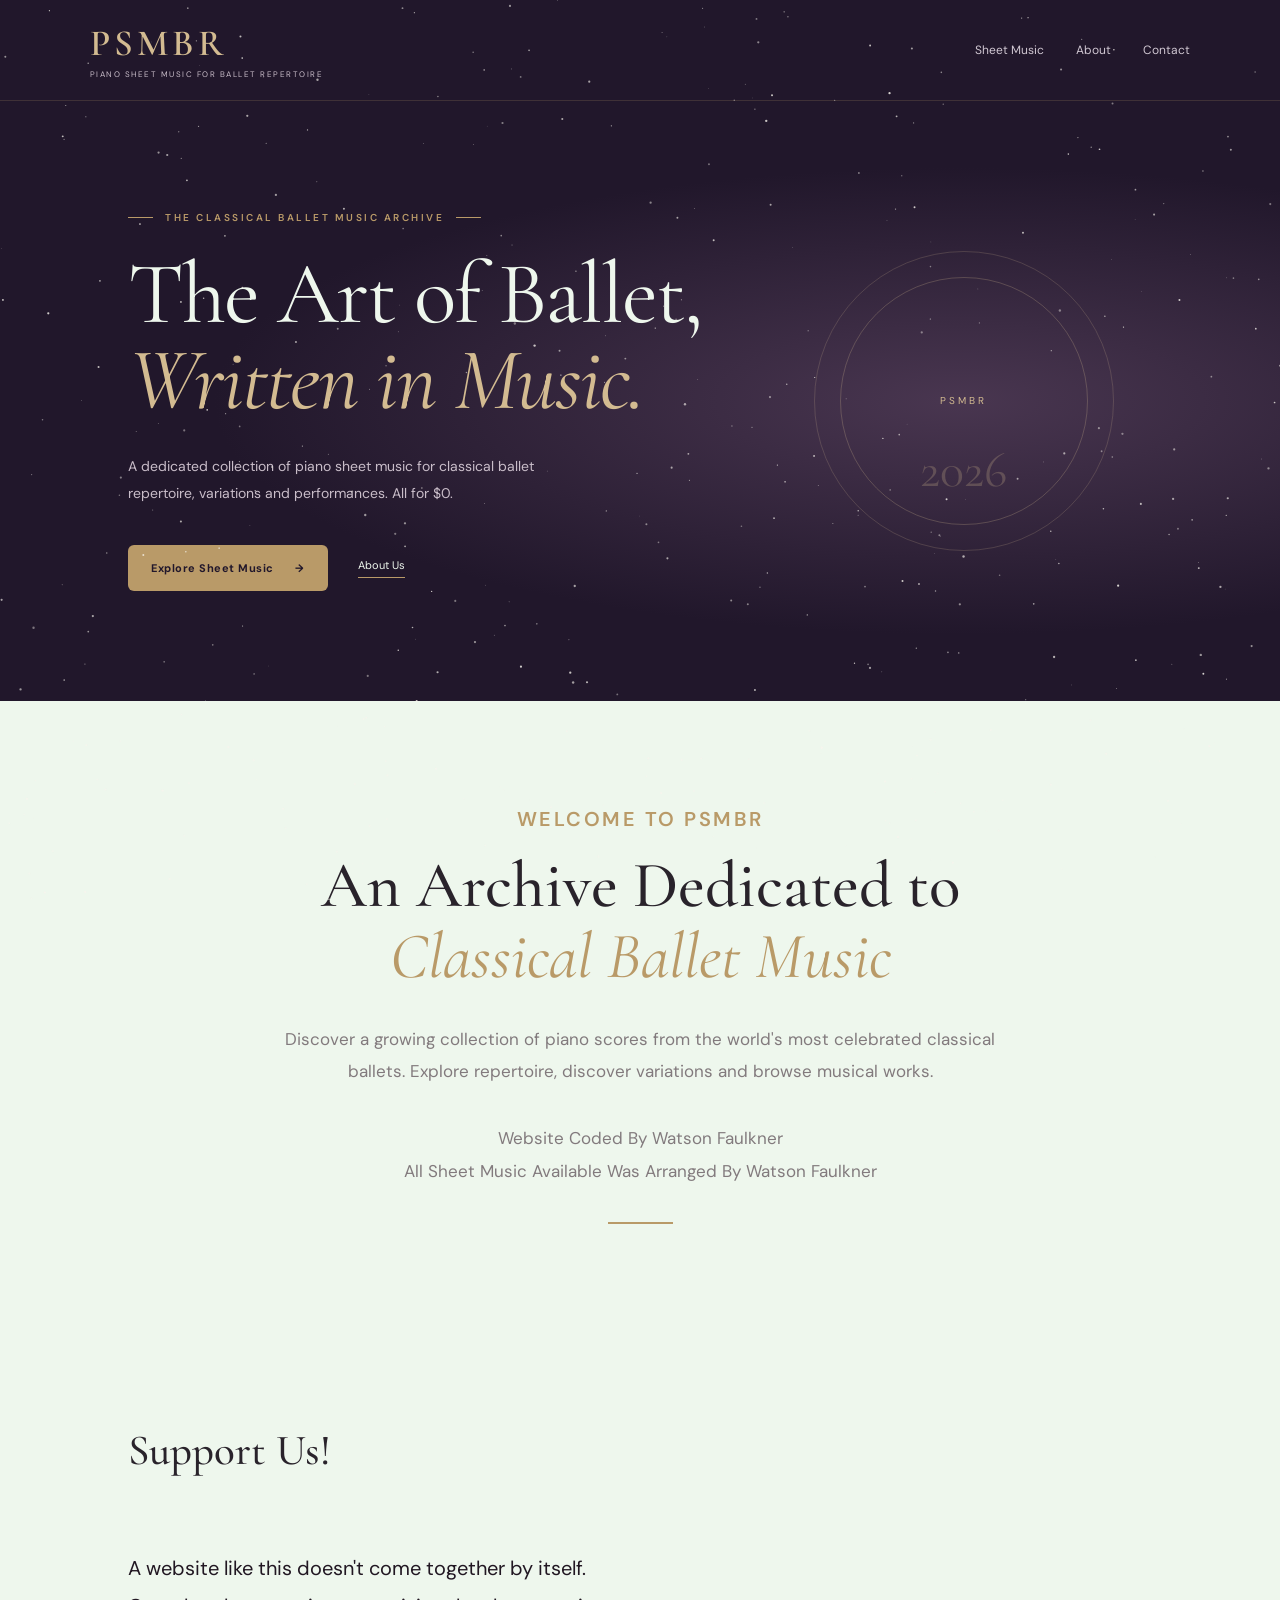
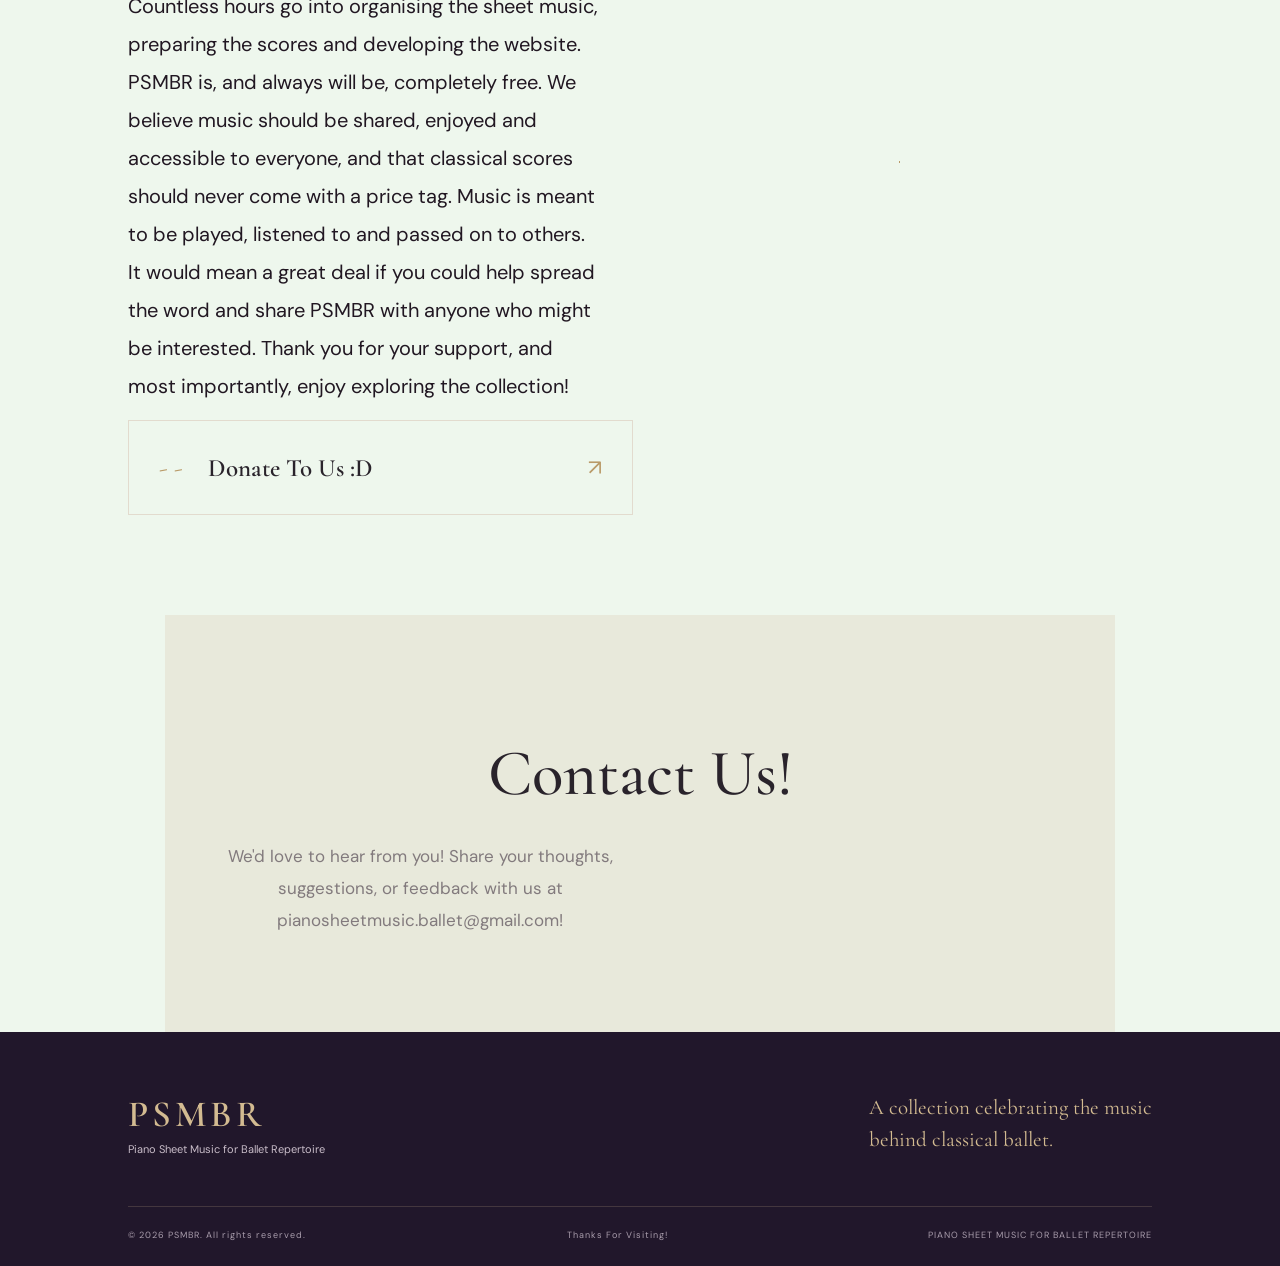
<file: index.html>
<!DOCTYPE html>
<html lang="en">
<head>
    <meta charset="UTF-8">
    <meta name="viewport" content="width=device-width, initial-scale=1.0">

    <title>PSMBR | Piano Sheet Music for Ballet Repertoire</title>
    <meta name="description" content="PSMBR is an archive of free piano sheet music and classical repertoire scores arranged by Watson Faulkner.">

    <link rel="stylesheet" href="style.css">

    <!-- Google Fonts -->
    <link rel="preconnect" href="https://fonts.googleapis.com">
    <link rel="preconnect" href="https://fonts.gstatic.com" crossorigin>
    <link href="https://fonts.googleapis.com/css2?family=Cormorant+Garamond:wght@400;500;600;700&family=DM+Sans:wght@400;500;600;700&display=swap" rel="stylesheet">

    <script src="script.js" defer></script>
</head>

<body>

    <!-- Navigation -->
    <header class="header">
        <div class="nav-container">

            <a href="#" class="logo">
                <span class="logo-main">PSMBR</span>
                <span class="logo-sub">PIANO SHEET MUSIC FOR BALLET REPERTOIRE</span>
            </a>

            <nav class="navigation">
                <a href="https://psmbr.github.io/PSMBR-Library/">Sheet Music</a>
                <a href="#about">About</a>
                <a href="#contact">Contact</a>
            </nav>

        </div>
    </header>


    <!-- Hero Section -->
    <main>

        <section class="hero">

            <div class="hero-content">

                <div class="eyebrow">
                    <span></span>
                    THE CLASSICAL BALLET MUSIC ARCHIVE
                    <span></span>
                </div>

                <h1>
                    The Art of Ballet,<br>
                    <em>Written in Music.</em>
                </h1>

                <p class="hero-description">
                    A dedicated collection of piano sheet music
                    for classical ballet repertoire, variations
                    and performances. All for $0.
                </p>

                <div class="hero-actions">
                    <a href="https://psmbr.github.io/PSMBR-Library/" class="button-primary">
                        Explore Sheet Music
                        <span>→</span>
                    </a>

                    <a href="#about" class="button-secondary">
                        About Us
                    </a>
                </div>

            </div>

            <div class="hero-decoration">
                <div class="decoration-circle"></div>
                <div class="decoration-text">PSMBR</div>
                <div class="decoration-number">2026</div>
            </div>

        </section>


        <!-- Introduction -->
        <section class="introduction" id="about">

            <div class="sectionTWO-label">WELCOME TO PSMBR</div>

            <h2>
                An Archive Dedicated to<br>
                <em>Classical Ballet Music</em>
            </h2>

            <p>
                Discover a growing collection of piano scores
                from the world's most celebrated classical ballets.
                Explore repertoire, discover variations and browse
                musical works.
            </p>

            <p>
                Website Coded By Watson Faulkner
                <br>
                All Sheet Music Available Was Arranged By Watson Faulkner
            </p>

            <div class="gold-divider"></div>

        </section>

    <!-- Support -->
        <section class="categories-section" id="categories">

            <h2>Support Us!</h2>

            <div class="category-grid">

                <p class="watson-description">
A website like this doesn't come together by itself. Countless hours go into organising the sheet music, preparing the scores and developing the website. PSMBR is, and always will be, completely free. We believe music should be shared, enjoyed and accessible to everyone, and that classical scores should never come with a price tag. Music is meant to be played, listened to and passed on to others. It would mean a great deal if you could help spread the word and share PSMBR with anyone who might be interested.
Thank you for your support, and most importantly, enjoy exploring the collection!
                </p>

                <div class="goldLONG-divider"></div>

                <a href="#" class="category-card">
                    <span class="category-number">- -</span>
                    <div>
                        <h3>Donate To Us :D</h3>
                    </div>
                    <span class="category-arrow">↗</span>
                </a>

            </div>

        </section>

    </main>
    
<!-- Contact Us -->
<section class="introduction" id="categorie">

    <h2>Contact Us!</h2>

    <p class="watson-description">
        We'd love to hear from you! Share your thoughts, suggestions, or feedback with us at pianosheetmusic.ballet@gmail.com!
    </p>

</section>

</section>

    <!-- Footer -->
    <footer class="footer" id="contact">

        <div class="footer-top">

            <div class="footer-brand">
                <span class="logo-main">PSMBR</span>
                <p>Piano Sheet Music for Ballet Repertoire</p>
            </div>

            <div class="footer-note">
                A collection celebrating the music<br>
                behind classical ballet.
            </div>

        </div>

        <div class="footer-bottom">
            <span>© 2026 PSMBR. All rights reserved.</span>
            <span>Thanks For Visiting!</span>
            <span>PIANO SHEET MUSIC FOR BALLET REPERTOIRE</span>
        </div>

    </footer>

    <script src="SnowScript.js"></script>

</body>
</html>
</file>
<file: style.css>
/* ========================================
   PSMBR - GLOBAL STYLES
======================================== */

:root {
    --plum: #21172b;
    --plum-light: #33243f;
    --plum-soft: #493650;

    --gold: #b99a68;
    --gold-light: #d3bb91;

    --ivory: #eef7ed;
    --ivory-dark: #eee9df;

    --text-dark: #29232b;
    --text-muted: #827a7d;

    --heading-font: 'Cormorant Garamond', serif;
    --body-font: 'DM Sans', sans-serif;
}

* {
    margin: 0;
    padding: 0;
    box-sizing: border-box;
}

html {
    scroll-behavior: smooth;
}

body {
    background: var(--ivory);
    color: var(--text-dark);
    font-family: var(--body-font);
    -webkit-font-smoothing: antialiased;
}

a {
    color: inherit;
    text-decoration: none;
}

button {
    font-family: inherit;
}


/* ========================================
   NAVIGATION
======================================== */

.header {
    background: var(--plum);
    color: var(--ivory);
    border-bottom: 1px solid rgba(185, 154, 104, 0.2);
}

.nav-container {
    max-width: 1440px;
    min-height: 100px;
    margin: auto;
    padding: 20px 7%;
    display: flex;
    align-items: center;
    justify-content: space-between;
    gap: 30px;
}

.logo {
    display: flex;
    flex-direction: column;
    gap: 3px;
    flex-shrink: 0;
}

.logo-main {
    font-family: var(--heading-font);
    font-size: 37px;
    font-weight: 600;
    letter-spacing: 4px;
    color: var(--gold-light);
}

.logo-sub {
    font-size: 8px;
    letter-spacing: 1.5px;
    color: #c9bdc9;
}

.navigation {
    display: flex;
    align-items: center;
    gap: 32px;
}

.navigation a {
    font-size: 12px;
    color: #d0c7d2;
    transition: color 0.2s;
}

.navigation a:hover,
.navigation a.active {
    color: var(--gold-light);
}


/* ========================================
   HERO SECTION
======================================== */

.hero {
    min-height: 580px;
    background:
        radial-gradient(
            ellipse at 75% 50%,
            #493650 0%,
            transparent 55%
        ),
        var(--plum);

    color: var(--ivory);
    padding: 110px 10%;
    position: relative;
    overflow: hidden;
    display: flex;
    align-items: center;
}

.hero-content {
    max-width: 690px;
    position: relative;
    z-index: 2;
}

.eyebrow,
.section-label {
    font-size: 10px;
    letter-spacing: 2.5px;
    font-weight: 600;
    color: var(--gold);
}

.sectionTWO-label {
    font-size: 20px;
    letter-spacing: 2.5px;
    font-weight: 600;
    color: var(--gold);
}

.eyebrow {
    display: flex;
    align-items: center;
    gap: 12px;
    margin-bottom: 27px;
}

.eyebrow span {
    height: 1px;
    width: 25px;
    background: var(--gold);
}

.hero h1 {
    font-family: var(--heading-font);
    font-size: clamp(55px, 7vw, 88px);
    line-height: 0.98;
    font-weight: 400;
    letter-spacing: -2px;
}

.hero h1 em {
    color: var(--gold-light);
    font-weight: 400;
}

.hero-description {
    max-width: 470px;
    margin-top: 30px;
    color: #c9bdc9;
    font-size: 14px;
    line-height: 1.9;
}

.watson-description {
    max-width: 470px;
    margin-top: 30px;
    color: #211722;
    font-size: 20px;
    line-height: 1.9;
}

.hero-actions {
    display: flex;
    align-items: center;
    gap: 30px;
    margin-top: 38px;
}

.button-primary {
    background: var(--gold);
    color: var(--plum);
    padding: 16px 23px;
    font-size: 11px;
    font-weight: 700;
    letter-spacing: 0.5px;
    transition: background 0.2s;
    border-radius: 6px;
}

.button-primary:hover {
    background: var(--gold-light);
}

.button-primary span {
    margin-left: 18px;
}

.button-secondary {
    font-size: 11px;
    color: var(--ivory);
    border-bottom: 1px solid var(--gold);
    padding-bottom: 5px;
}

.hero-decoration {
    position: absolute;
    right: 13%;
    top: 50%;
    transform: translateY(-50%);
    width: 300px;
    height: 300px;
    border: 1px solid rgba(211, 187, 145, 0.2);
    border-radius: 50%;
    display: flex;
    align-items: center;
    justify-content: center;
}

.decoration-circle {
    position: absolute;
    inset: 25px;
    border: 1px solid rgba(211, 187, 145, 0.25);
    border-radius: 50%;
}

.decoration-text {
    color: var(--gold-light);
    font-size: 10px;
    letter-spacing: 3px;
}

.decoration-number {
    position: absolute;
    bottom: 50px;
    font-family: var(--heading-font);
    font-size: 50px;
    color: rgba(211, 187, 145, 0.25);
}


/* ========================================
   INTRODUCTION
======================================== */

.introduction {
    text-align: center;
    padding: 105px 20px 85px;
    max-width: 950px;
    margin: auto;
}

.introduction h2,
.section-heading h2,
.categories-section h2 {
    font-family: var(--heading-font);
    font-size: 65px;
    font-weight: 500;
    line-height: 1.1;
    margin-top: 18px;
}

.introduction h2 em {
    color: var(--gold);
    font-weight: 400;
}

.introduction p {
    max-width: 750px;
    margin: 30px auto 35px;
    color: var(--text-muted);
    font-size: 17px;
    line-height: 1.9;
}

.gold-divider {
    width: 65px;
    height: 2px;
    background: var(--gold);
    margin: auto;
}

.goldLONG-divider {
    width: 1px;
    height: 2px;
    background: var(--gold);
    margin: auto;
}

.goldUNDER-divider {
    width: 200px;
    height: 2px;
    background: var(--gold);
    margin: auto;
}

.goldNEWW-divider {
    width: 190px;
    height: 2px;
    background: var(--gold);
    margin: 0;
}

.goldNEWWW-divider {
    width: 275px;
    height: 2px;
    background: var(--gold);
    margin: 0;
}


/* ========================================
   SHEET MUSIC COLLECTION
======================================== */

.collection-section {
    background: var(--ivory-dark);
    padding: 85px 10% 100px;
}

.section-heading {
    display: flex;
    justify-content: space-between;
    align-items: end;
    margin-bottom: 40px;
}

.section-heading h2,
.categories-section h2 {
    font-size: 43px;
}

.text-link {
    color: var(--plum);
    font-size: 11px;
    border-bottom: 1px solid var(--gold);
    padding-bottom: 6px;
}

.collection-grid {
    display: grid;
    grid-template-columns: repeat(3, 1fr);
    gap: 25px;
}

.music-card {
    background: var(--ivory);
    transition: transform 0.25s;
}

.music-card:hover {
    transform: translateY(-5px);
}

.card-image {
    height: 250px;
    display: flex;
    align-items: center;
    justify-content: center;
    position: relative;
    overflow: hidden;
}

.placeholder-one {
    background: linear-gradient(135deg, #493650, #251a30);
}

.placeholder-two {
    background: linear-gradient(135deg, #74604c, #33243f);
}

.placeholder-three {
    background: linear-gradient(135deg, #a58c76, #493650);
}

.card-image span {
    font-family: var(--heading-font);
    font-size: 90px;
    color: rgba(255, 255, 255, 0.16);
}

.card-content {
    padding: 25px;
}

.card-category {
    color: var(--gold);
    font-size: 9px;
    letter-spacing: 1.5px;
    font-weight: 700;
}

.card-content h3 {
    font-family: var(--heading-font);
    font-size: 26px;
    font-weight: 600;
    margin-top: 9px;
}

.card-content p {
    color: var(--text-muted);
    font-size: 11px;
    margin-top: 8px;
}


/* ========================================
   CATEGORIES
======================================== */

.categories-section {
    padding: 100px 10%;
}

.categories-section h2 {
    margin-bottom: 45px;
}

.category-grid {
    display: grid;
    grid-template-columns: repeat(2, 1fr);
    gap: 15px;
}

.category-card {
    display: flex;
    align-items: center;
    gap: 25px;
    padding: 30px;
    border: 1px solid #e2dbce;
    transition: all 0.25s;
}

.category-card:hover {
    background: var(--plum);
    color: var(--ivory);
    border-color: var(--plum);
}

.category-number {
    font-family: var(--heading-font);
    font-size: 27px;
    color: var(--gold);
}

.category-card h3 {
    font-family: var(--heading-font);
    font-size: 25px;
    font-weight: 600;
}

.category-card p {
    font-size: 11px;
    color: var(--text-muted);
    margin-top: 5px;
}

.category-card:hover p {
    color: #c9bdc9;
}

.category-arrow {
    margin-left: auto;
    font-size: 22px;
    color: var(--gold);
}


/* ========================================
   FOOTER
======================================== */

.footer {
    background: var(--plum);
    color: var(--ivory);
    padding: 60px 10% 25px;
}

.footer-top {
    display: flex;
    justify-content: space-between;
    align-items: center;
    padding-bottom: 50px;
}

.footer-brand p {
    color: #c9bdc9;
    font-size: 11px;
    margin-top: 5px;
}

.footer-note {
    font-family: var(--heading-font);
    font-size: 21px;
    color: var(--gold-light);
    line-height: 1.5;
}

.footer-bottom {
    border-top: 1px solid rgba(211, 187, 145, 0.2);
    padding-top: 22px;
    display: flex;
    justify-content: space-between;
    color: #a99dac;
    font-size: 9px;
    letter-spacing: 1px;
}


/* ========================================
   RESPONSIVE DESIGN
======================================== */

@media (max-width: 1000px) {

    .nav-container {
        padding: 20px 5%;
        flex-wrap: wrap;
    }

    .navigation {
        gap: 18px;
    }

    .hero-decoration {
        right: 5%;
        opacity: 0.5;
    }

    .collection-section,
    .categories-section {
        padding-left: 6%;
        padding-right: 6%;
    }

}

@media (max-width: 700px) {

    .nav-container {
        justify-content: center;
        text-align: center;
        gap: 15px;
    }

    .logo {
        align-items: center;
        width: 100%;
    }

    .navigation {
        width: 100%;
        justify-content: center;
        flex-wrap: wrap;
        gap: 15px 22px;
    }

    .search-button {
        display: none;
    }

    .hero {
        min-height: 520px;
        padding: 85px 7%;
    }

    .hero-decoration {
        width: 190px;
        height: 190px;
        right: -60px;
        opacity: 0.2;
    }

    .hero h1 {
        font-size: 58px;
    }

    .hero-actions {
        flex-wrap: wrap;
        gap: 20px;
    }

    .introduction {
        padding: 75px 7%;
    }

    .introduction h2 {
        font-size: 39px;
    }

    .section-heading {
        align-items: start;
        flex-direction: column;
        gap: 20px;
    }

    .section-heading h2,
    .categories-section h2 {
        font-size: 37px;
    }

    .collection-grid {
        grid-template-columns: 1fr;
    }

    .card-image {
        height: 220px;
    }

    .category-grid {
        grid-template-columns: 1fr;
    }

    .category-card {
        padding: 22px;
        gap: 15px;
    }

    .footer-top,
    .footer-bottom {
        flex-direction: column;
        align-items: flex-start;
        gap: 25px;
    }

    .footer-bottom {
        line-height: 1.8;
    }

}

/* CONTACT US - MATCH INTRODUCTION WIDTH */

#categorie {
    width: 100%;
    max-width: 950px;
    margin-left: auto;
    margin-right: auto;
    padding: 105px 20px 85px;
}

#categorie .watson-description {
    max-width: 470px;
    margin: 30px 0 10px;
}

#categorie .goldNEWW-divider,
#categorie .goldNEWWW-divider {
    display: block;
    margin-left: 0;
    margin-right: 0;
    transform: none;
}

/* Contact Us Background */

#categorie {
    background-color: #e8e9db;
}
</file>
